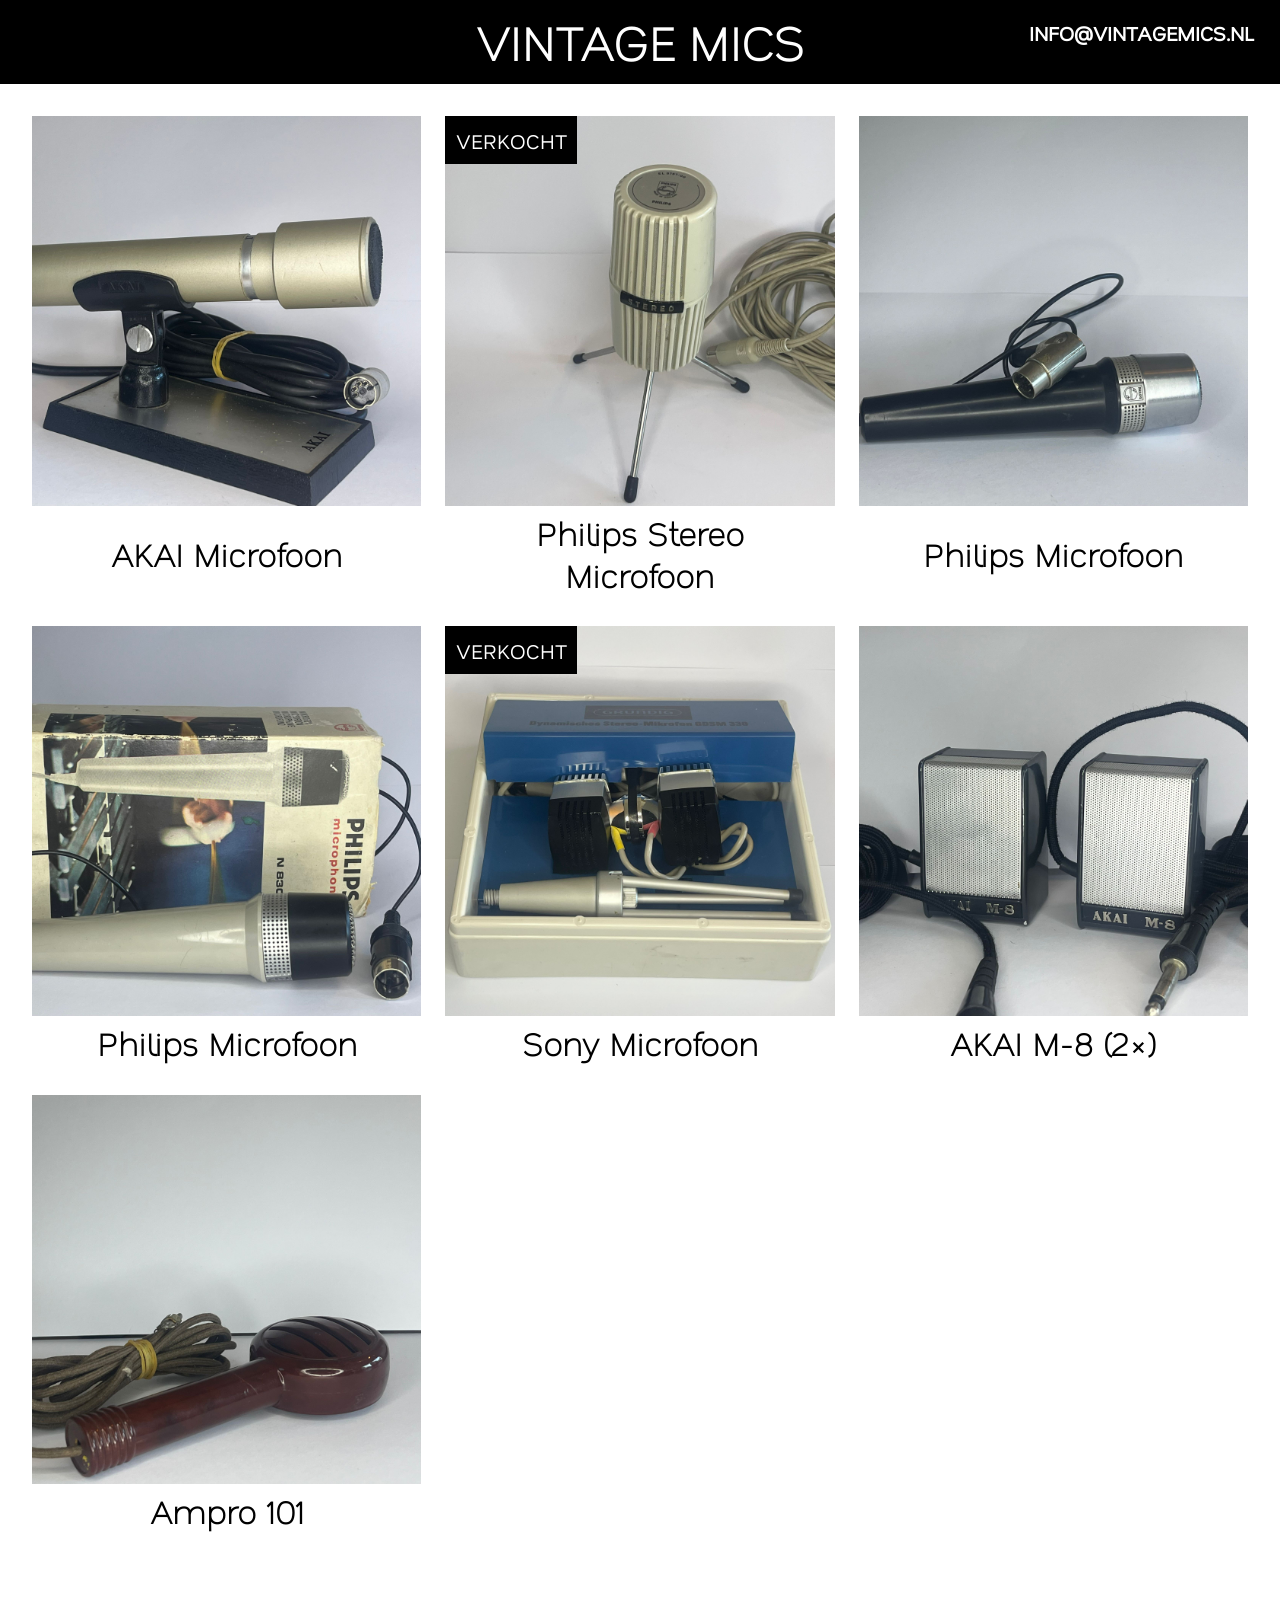
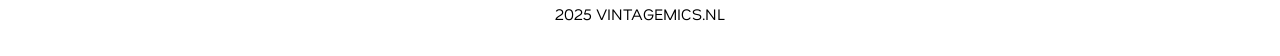
<file: index.html>
<!DOCTYPE html>
<html lang="en">
<head>
  <meta charset="UTF-8">
  <meta name="viewport" content="width=device-width, initial-scale=1.0">
  <title>Vintage Mics</title>
  <link rel="stylesheet" href="style.css">
</head>
<body>
  <header>
    <h3 id="email">INFO@VINTAGEMICS.NL</h2>
    <h1>VINTAGE MICS</h1>
  </header>

  <main class="mic-grid">
    <a href="" class="mic-card">
      <img src="images/1.jpeg">
      <!--<div class="mic-label">RECENT TOEGEVOEGD</div>-->
      <h2>AKAI Microfoon</h2>
      <div class="fx-box"></div>
    </a>

    <a href="" class="mic-card">
      <img src="images/3.jpeg">
      <div class="mic-label">VERKOCHT</div>
      <h2>Philips Stereo Microfoon</h2>
      <div class="fx-box"></div>
    </a>

    <a href="" class="mic-card">
      <img src="images/4.jpeg">
      <h2>Philips Microfoon</h2>
      <div class="fx-box"></div>
    </a>

    <a href="" class="mic-card">
      <img src="images/17.jpeg">
      <h2>Philips Microfoon</h2>
      <div class="fx-box"></div>
    </a>

    <a href="" class="mic-card">
      <img src="images/18.jpeg">
      <div class="mic-label">VERKOCHT</div>
      <h2>Sony Microfoon</h2>
      <div class="fx-box"></div>
    </a>

    <a href="" class="mic-card">
      <img src="images/16.jpeg">
      <h2>AKAI M-8 (2×)</h2>
      <div class="fx-box"></div>
    </a>

    <a href="" class="mic-card">
      <img src="images/15.jpeg">
      <h2>Ampro 101</h2>
      <div class="fx-box"></div>
    </a>

  </main>

  <footer>
    <p>2025 VINTAGEMICS.NL</p>
  </footer>
</body>
</html>
</file>
<file: style.css>
@font-face {
  font-family: NataLight;
  src: url(NataSans-VariableFont_wght.ttf);
  font-weight: 100;
}
@font-face {
  font-family: NataRegular;
  src: url(NataSans-VariableFont_wght.ttf);
  font-weight: 400;
}

* {
  color: black;
  text-decoration: none;
  font-family: NataRegular;
}

body {
  font-family: 'Arial', sans-serif;
  margin: 0;
  background: white;
  color: #222222;
  justify-content: center;
  min-height: 100vh;

}

header {
  display: grid;
  text-align: center;
  padding: .1rem;
  font-size: 1.5rem;
  background: #000000;
  color: white;
  font-family: NataLight;
  font-weight: 100;
  h1 {
    margin: .6rem;
  }
}

h1 {
  font-family: NataLight;
  font-size: 3rem;
  color: white;
}

h2 {
  font-family: NataLight;
  font-size: 3rem;
}
h3 {
  font-family: NataRegular;
  font-size: 1.25rem;
  z-index: 1000;
}

#email {
  position: fixed;
  color: white;
  padding: .5rem;
  padding-left: 1rem;
  padding-right: 1rem;
  margin-top: 10px;
  margin-right: 10px;
  right: 0;
  left: auto;
  background: black;
}

.mic-grid {
  display: grid;
  grid-template-columns: repeat(auto-fit, minmax(350px, 1fr));
  gap: 1.5em;
  padding: 2em;
}

.mic-card {
  position: relative;
  text-decoration: none;
  color: inherit;
  background: white;
  display: grid;
  overflow: hidden;
  box-shadow: 0 0 0 rgba(0,0,0,0);
  box-sizing: border-box;
  transition: transform .3s ease,
              box-shadow .3s ease;
}

.mic-card:hover {
  background: black;
  color: white;
  position: relative;
  transform: translateY(-4px);
  box-shadow: 8px 4px 32px rgba(0,0,0,.25);
  transition: transform .5s ease,
              box-shadow .5s ease;
}

.fx-box {
  position: absolute;
  width: 100%;
  height: 100%;
  pointer-events: none;
  box-sizing: border-box;
}

.mic-card:hover .fx-box {
  border: 3px black solid;
}

.mic-card:hover h2 {
  color: white;
}

.mic-card img {
  width: 100%;
  aspect-ratio: 1;
  object-fit: cover;
}

.mic-card h2 {
  text-align: center;
  padding: 0.2em .4em;
  font-size: 2em;
  margin: 0;
}

.mic-label {
  background-color: #000000;
  color: white;
  position: absolute;
  font-size: 1.3em;
  padding: .5em .5em;
  pointer-events: none;
}

.mic-card:hover .mic-label {
  transform: translate();
}

footer {
  text-align: center;
  padding: 1em;
  color: #666;
  width: auto;
}

/* Mic page */
.main-row {
  display: flex;
  flex-direction: row;
  justify-content: center;
  margin-left: 50px;
  margin-right: 50px;
}

.slideshow-wrapper {
  display: flex;
  flex-direction: row;
  position: sticky;
  top: 1em;
  max-height: 550px;
}

.slideshow-preview {
  margin: 1em;
  margin-right: 0;
  flex: 1;
  overflow-y: scroll;
  min-width: 135px;
  max-height: 500px;
  height: auto;
  scrollbar-width: auto;
  scrollbar-color: black transparent;
  scrollbar-track-color: transparent;
}

.slideshow-preview::-webkit-scrollbar {
  border-radius: 0;
}

.slideshow-preview::-webkit-scrollbar-track {
  border-radius: 0;
  background: transparent;
}

.slideshow-preview::-webkit-scrollbar-thumb {
  border-radius: 0;
  background: black;
}

.preview-slide {
  width: 125px;
  height: 125px;
  margin-bottom: 10px;
  box-sizing: border-box;
}

.preview-slide img {
  width: 100%;
  height: 100%;
}

.slideshow-container {
  flex: 5;
  position: relative;
  margin: 1em;
  max-height: 500px;
}

.slide {
  width: 500px;
  display: none;
}

.slide img {
  width: 100%;
}

.mic-info {
  max-width: 520px;
  margin: .2em;
  padding: .2em;
  border-radius: 12px;
}

.sub-row {
  width: 100%;
  height: 1000px;

}

.back {
  font-size: 1.2rem;
  position: absolute;
  left: 0;
  margin-left: 1rem;
  align-self: center;
  color: white;
}
.sub-row {
  display: flex;
  flex-direction: row;
  justify-content: center;
  margin-left: 50px;
  margin-right: 50px;
  margin-top: 3rem;
}

#motion {
  max-width: 500px;
  aspect-ratio: 1;
}

@media screen and (max-width: 800px) {
  header h1 {
    font-size: 1em;
  }

  .back {
    font-size: .75em;
  }

  .main-row {
    display: grid;
  }
  .slideshow-wrapper {
    position: relative;
    width: 100%;
    height: 400px;
  }
  .slideshow-container {
    width: 100%;
    height: 335px;
  }
  .slide {
    width: 100%;
    aspect-ratio: 1;
    height: 100%;
  }
  .preview-slide {
    width: auto;
    aspect-ratio: 1;
    height: auto;
  }
  .slideshow-preview {
    min-width: 80px;
    width: 80px;
    height: 335px;
  }
  .preview-slide img {
    width: 100%;
    height: 100%;
  }
  #email {
    bottom: 0;
  }
}
</file>
